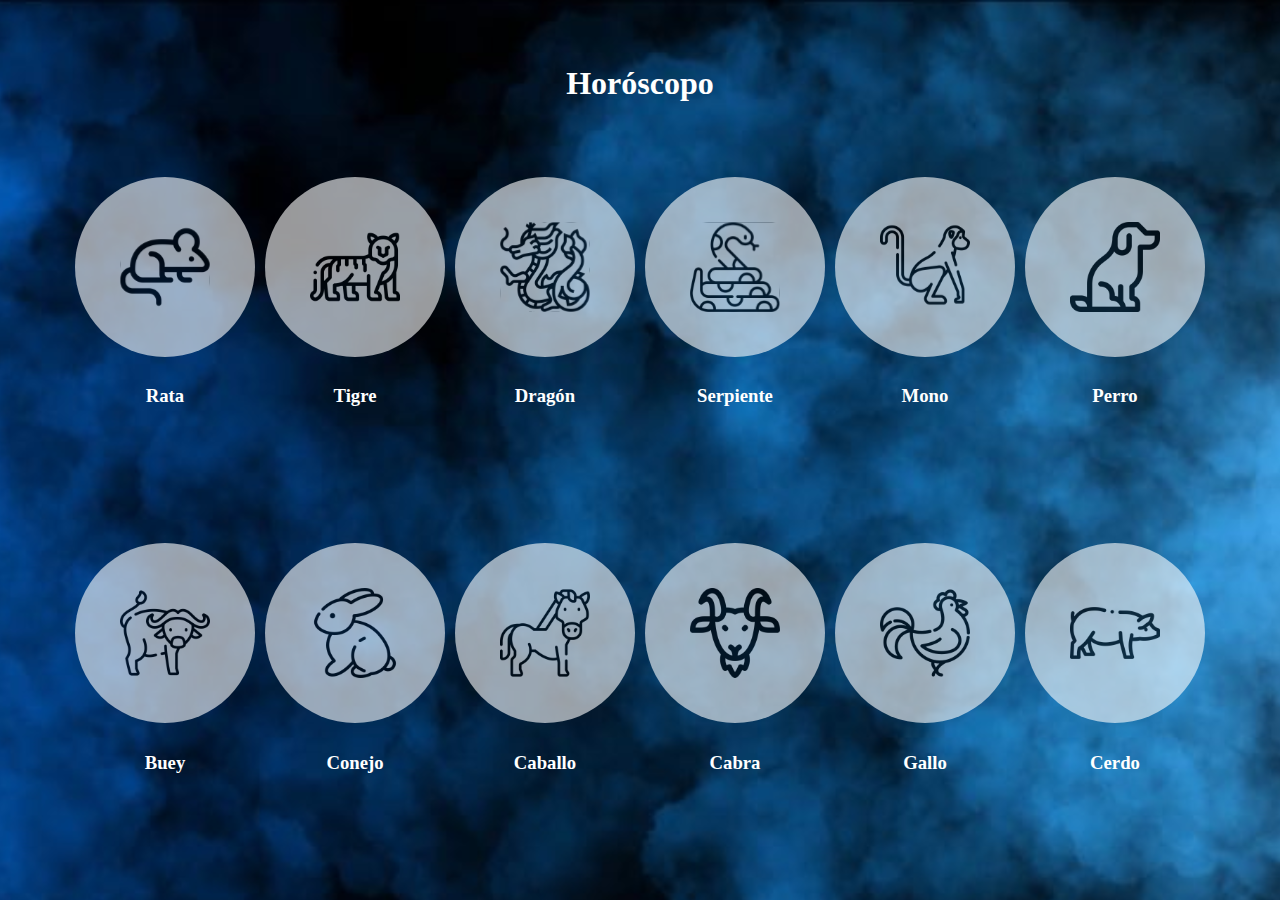
<file: index.html>
<!DOCTYPE html>
<html lang="en">
<head>
    <meta charset="UTF-8">
    <meta name="viewport" content="width=device-width, initial-scale=1.0">
    <link rel="stylesheet" href="css/style.css">
    <title>Horoscopo</title>
</head>
<body>
    <div class="container">
        
        <h1 class="titulo">Horóscopo</h1>
        
        <section class="rata">
            <img src="/img/rata.svg" alt="">
        </section>
        <h3 class="animal1">Rata</h3>
        
        <section class="buey">
            <img src="/img/buey.svg" alt="">
        </section>
        <h3 class="animal2">Buey</h3>
        
        <section class="tigre">
            <img src="/img/tigre.svg" alt="">
        </section>
        <h3 class="animal3">Tigre</h3>
        
        <section class="conejo">
            <img src="/img/conejo.svg" alt="">
        </section>
        <h3 class="animal4">Conejo</h3> 
        
        <section class="dragon">
            <img src="/img/dragon.svg" alt="">
        </section>
        <h3 class="animal5">Dragón</h3>
        
        <section class="caballo">
            <img src="/img/caballo.svg" alt="">
        </section>
        <h3 class="animal6">Caballo</h3>
        
        <section class="serpiente">
            <img src="/img/serpiente.svg" alt="">
        </section>
        <h3 class="animal7">Serpiente</h3>
        
        <section class="cabra">
            <img src="/img/cabra.svg" alt="">
        </section>
        <h3 class="animal8">Cabra</h3>
        
        <section class="mono">
            <a href="mono.html">
                <img src="/img/mono.svg" alt="">
            </a>
        </section>
        <h3 class="animal9">Mono</h3>
        
        <section class="gallo">
            <img src="/img/gallo.svg" alt="">
        </section>
        <h3 class="animal10">Gallo</h3>
        
        <section class="perro">
            <img src="/img/perro.svg" alt="">
        </section>
        <h3 class="animal11">Perro</h3>

        <section class="cerdo">
            <img src="/img/cerdo.svg" alt="">
        </section>
        <h3 class="animal12">Cerdo</h3>
    </div>
</body>
</html>
</file>
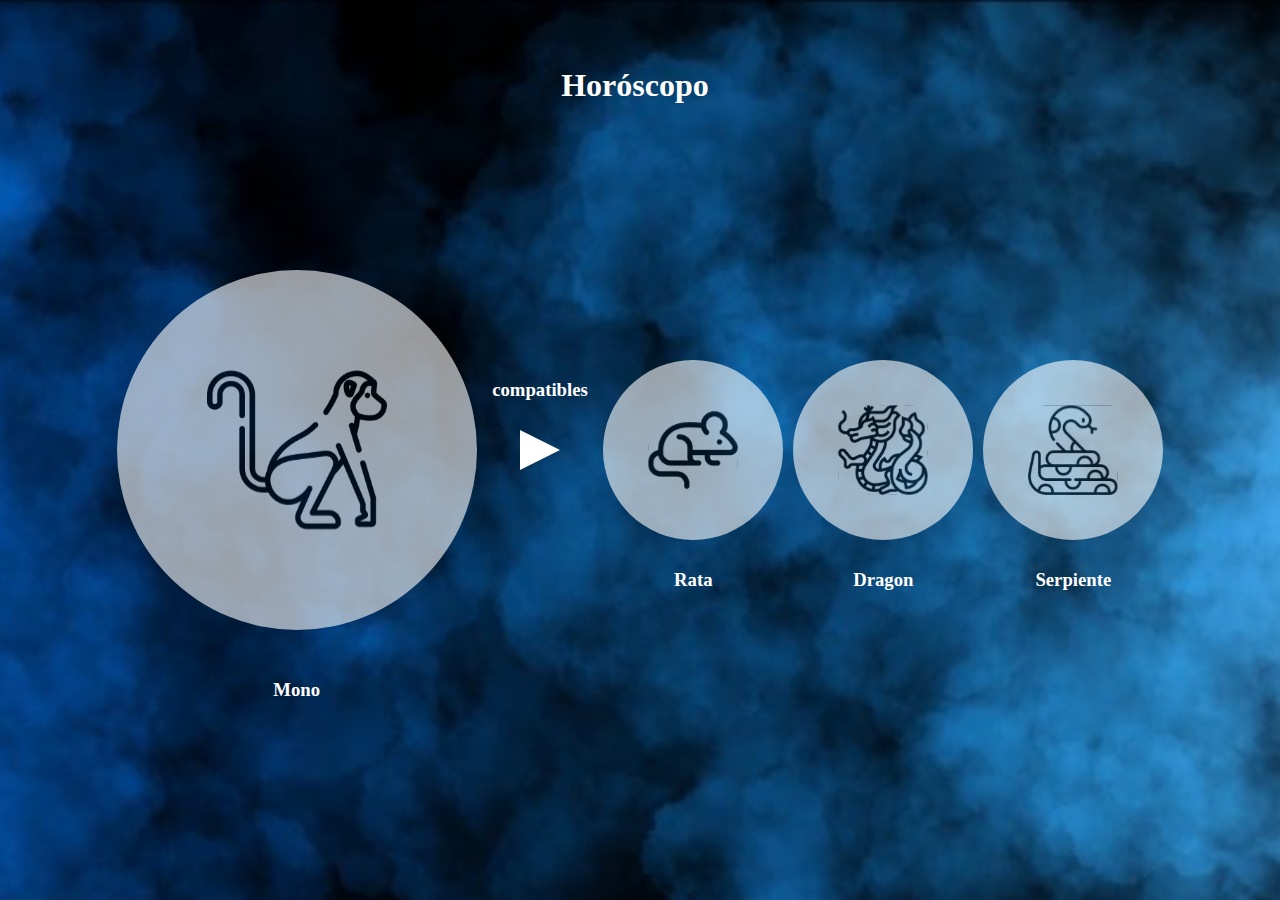
<file: mono.html>
<!DOCTYPE html>
<html lang="en">
<head>
    <meta charset="UTF-8">
    <meta name="viewport" content="width=device-width, initial-scale=1.0">
    <link rel="stylesheet" href="/css/style.css">
    <title>Mono</title>
</head>
<body>
    <div class="container2">
        <h1 class="titulo">Horóscopo</h1>
        <section class="mono_main">
            <img src="/img/mono.svg" alt="">
        </section>
        <h3 class="mono">Mono</h3>

        <h3 class="compatibles">compatibles</h3>
        <div class="flecha"></div>
        
        <section class="mono_rata">
            <img src="/img/rata.svg" alt="">
        </section>
        <h3 class="rata">Rata</h3>

        <section class="mono_dragon">
            <img src="/img/dragon.svg" alt="">
        </section>
        <h3 class="dragon">Dragon</h3>
        
        <section class="mono_serpiente">
            <img src="/img/serpiente.svg" alt="">
        </section>
        <h3 class="serpiente">Serpiente</h3>
    </div>
</body>
</html>
</file>
<file: css/style.css>
body{
    width: 100vw;
    height: 100vh;
    margin: 0;
    padding: 0;

    background-image: url(../img/fondo.svg);
}
.container{
    width: 100%;
    height: 100%;
    display: grid;
    grid-template-columns: repeat(8,1fr);
    grid-template-rows: repeat(5,1fr);
    gap: 10px;
    place-items: center;
}
.container section{
    display: grid;
    width: 20vh;
    height: 20vh;
    background-color: white;
    border-radius: 70%;
    opacity: 60%;
    cursor: pointer;
    place-items: center;
}
section img{
    width: 10vh;
    height: 10vh;
}
.container h3{
    color: white;
    align-self: flex-start
}
.titulo{
    grid-row: 1;
    grid-column: 4/6;

    color: white;
}
.rata{
    grid-row: 2;
    grid-column: 2;
}
.buey{
    grid-row: 4;
    grid-column: 2;
}
.tigre{
    grid-row: 2;
    grid-column: 3;
}
.conejo{
    grid-row: 4;
    grid-column: 3;
}
.dragon{
    grid-row: 2;
    grid-column: 4;
}
.caballo{
    grid-row: 4;
    grid-column: 4;
}
.serpiente{
    grid-row: 2;
    grid-column: 5;
}
.cabra{
    grid-row: 4;
    grid-column: 5;
}
.mono{
    grid-row: 2;
    grid-column: 6;
}
.gallo{
    grid-row: 4;
    grid-column: 6;
}
.perro{
    grid-row: 2;
    grid-column: 7;
}
.cerdo{
    grid-row: 4;
    grid-column: 7;
}
.animal1{
    grid-row: 3;
    grid-column: 2;
}
.animal2{
    grid-row: 5;
    grid-column: 2;
}
.animal3{
    grid-row: 3;
    grid-column: 3;
}
.animal4{
    grid-row: 5;
    grid-column: 3;
    
}
.animal5{
    grid-row: 3;
    grid-column: 4;
}
.animal6{
    grid-row: 5;
    grid-column: 4;
}
.animal7{
    grid-row: 3;
    grid-column: 5;
}
.animal8{
    grid-row: 5;
    grid-column: 5;
}
.animal9{
    grid-row: 3;
    grid-column: 6;
}
.animal10{
    grid-row: 5;
    grid-column: 6;
}
.animal11{
    grid-row: 3;
    grid-column: 7;
}
.animal12{
    grid-row: 5;
    grid-column: 7;
}
/*mono*/
.container2{
    width: 100%;
    height: 100%;
    display: grid;
    grid-template-columns: repeat(8,1fr);
    grid-template-rows: repeat(5,1fr);
    gap: 10px;
    place-items: center;
}
.container2 section{
    display: grid;
    background-color: white;
    border-radius: 70%;
    opacity: 60%;
    cursor: pointer;
    place-items: center;
}
.mono_main{
    grid-row: 2/5;
    grid-column: 2/4;
    width: 40vh;
    height: 40vh;
}
.mono_main img{
    width: 20vh;
    height: 20vh;
}
.container2 h3{
    color: white;
}
.container2 .mono{
    grid-row: 4;
    grid-column: 2/4;
    align-self: flex-end;
}
.container2 .rata{
    grid-row: 4;
    grid-column: 5;
    align-self: flex-start;
}
.container2 .dragon{
    grid-row: 4;
    grid-column: 6;
    align-self: flex-start;
}
.container2 .serpiente{
    grid-row: 4;
    grid-column: 7;
    align-self: flex-start;
}
.compatibles{
    grid-row: 3;
    grid-column: 4;
    align-self: flex-start;
}

.mono_rata{
    grid-row: 3;
    grid-column: 5;
    width: 20vh;
    height: 20vh;
}
.mono_dragon{
    grid-row: 3;
    grid-column: 6;
    width: 20vh;
    height: 20vh;

}
.mono_serpiente{
    grid-row: 3;
    grid-column: 7;
    width: 20vh;
    height: 20vh;
}
.flecha {
    width: 0;
    height: 0;
    border-top: 20px solid transparent;
    border-bottom: 20px solid transparent;
    border-left: 40px solid #fff;
    animation: animacionFlecha 2s infinite;

    grid-row: 3;
    grid-column: 4;
}
@keyframes animacionFlecha {
    0% {
      transform: translateX(0);
    }
    50% {
      transform: translateX(20px);
    }
    100% {
      transform: translateX(0);
    }
}
</file>
